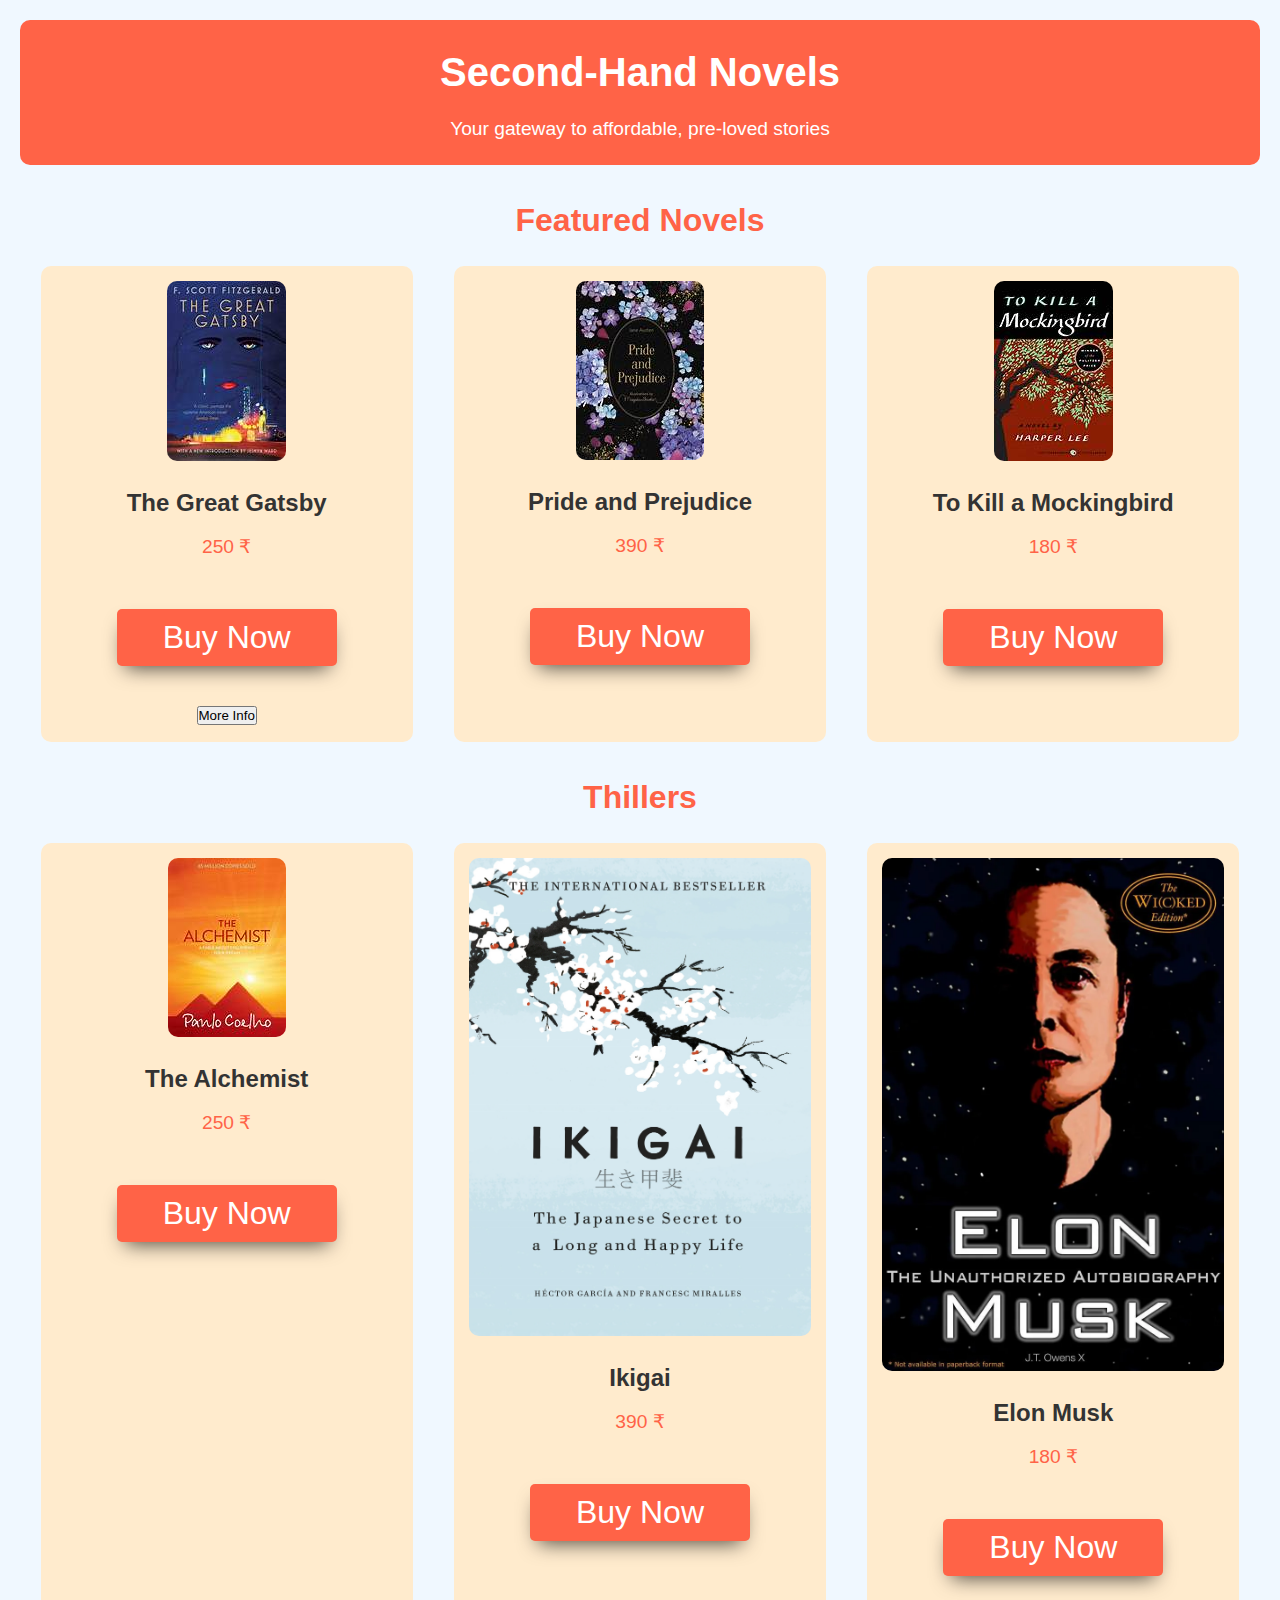
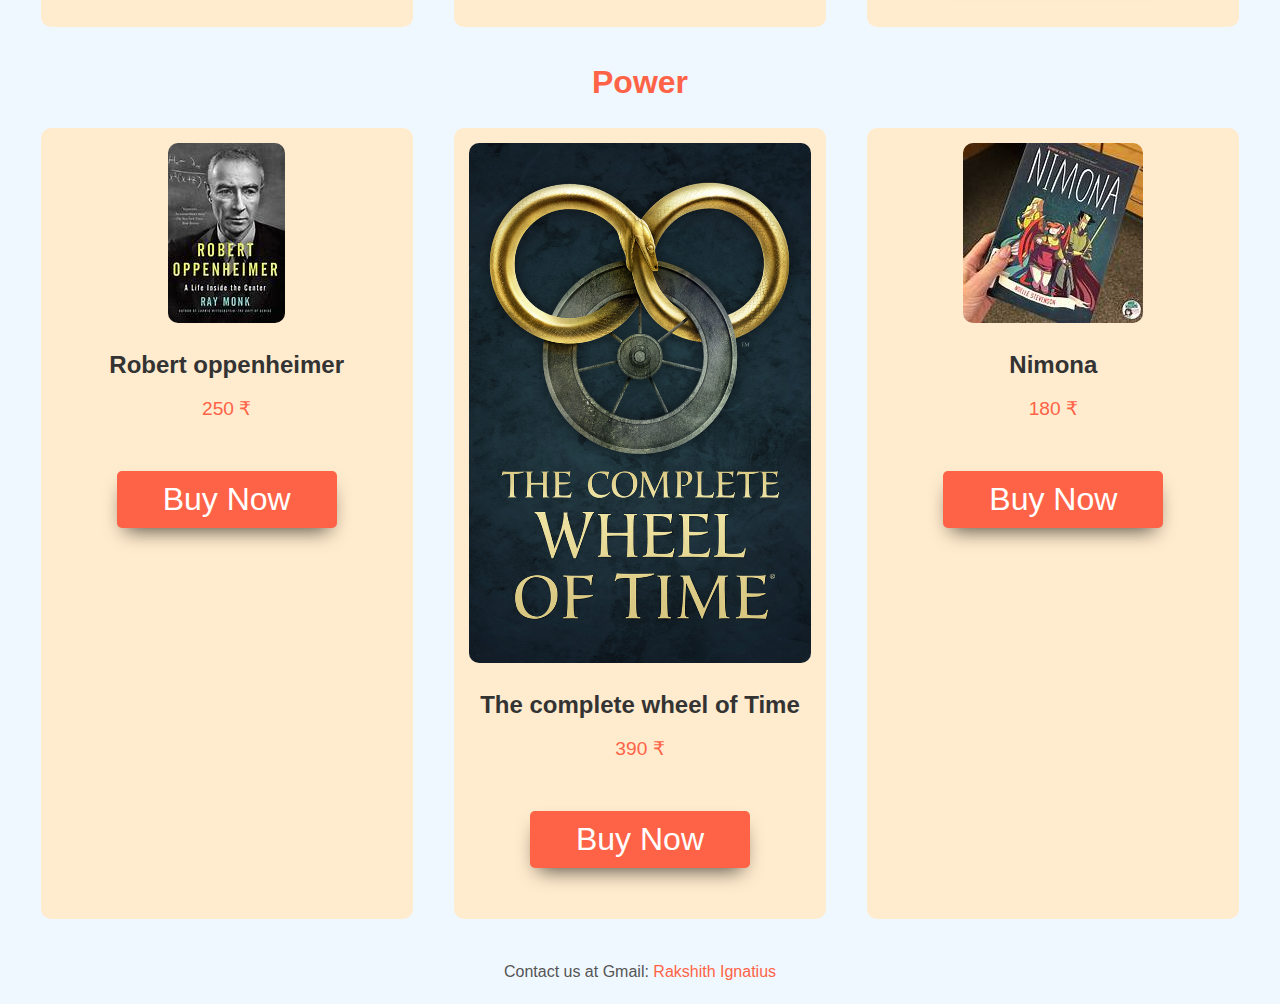
<file: index.html>
<!DOCTYPE html>
<html lang="en">
<head>
    <meta charset="UTF-8">
    <meta name="viewport" content="width=device-width, initial-scale=1.0">
    <title>Second-Hand Novels</title>
    <link rel="stylesheet" href="styles.css">
</head>
<body>
    <header>
        <h1>Second-Hand Novels</h1>
        <p>Your gateway to affordable, pre-loved stories</p>
    </header>

    <section class="featured">
        <h2>Featured Novels</h2>
        <div class="book-list">
            <div class="book-item">
                <img src="secondhandnovels\image\The Great Gatsby.jpeg" alt="Book 1">
                <h3>The Great Gatsby</h3>
                <p>250 &#x20B9;</p>
                <button>Buy Now</button>
                <div>
                    <form  class="moreinfo" action="https://www.99bookscart.com/">
                        <input type="submit" value="More Info" />
                </div>
               
                </form>
            </div>

            <div class="book-item">
                <img src="secondhandnovels\image\pride and prejudce.jpeg" alt="Book 2">
                <h3>Pride and Prejudice</h3>
                <p>390 &#x20B9;</p>
                <button>Buy Now</button>
            </div>
            <div class="book-item">
                <img src="secondhandnovels\image\to a kill monger.jpeg" alt="Book 3">
                <h3>To Kill a Mockingbird</h3>
                <p>180 &#x20B9;</p>
                <button>Buy Now</button>
            </div>
        </div>
    </section>
    <section class="featured">
        <h2>Thillers</h2>
        <div class="book-list">
            <div class="book-item">
                <img src="secondhandnovels\image\alchmist.jpeg" alt="Book 4">
                <h3>The Alchemist</h3>
                <p>250 &#x20B9;</p>
                <button>Buy Now</button>
                
               
                </form>
            </div>

            <div class="book-item">
                <img src="secondhandnovels\image\9781786330895.jpg" alt="Book 5">
                <h3>Ikigai</h3>
                <p>390 &#x20B9;</p>
                <button>Buy Now</button>
            </div>
            <div class="book-item">
                <img src="secondhandnovels\image\1605033822.webp" alt="Book 6">
                    <h3>Elon Musk</h3>
                <p>180 &#x20B9;</p>
                <button>Buy Now</button>
            </div>
        </div>
    </section>
    <section class="featured">
        <h2>Power</h2>
        <div class="book-list">
            <div class="book-item">
                        <img src="secondhandnovels\image\oppen.jpeg" alt="Book 7">
                <h3> Robert oppenheimer </h3>
                <p>250 &#x20B9;</p>
                <button>Buy Now</button>
                
               
                </form>
            </div>

            <div class="book-item">
                <img src="secondhandnovels\image\whell.jpg" alt="Book 8">
                <h3> The complete wheel of Time</h3>
                <p>390 &#x20B9;</p>
                <button>Buy Now</button>
            </div>
            <div class="book-item">
                <img src="secondhandnovels\image\nimona.jpeg" alt="Book 6">
                    <h3>Nimona </h3>
                <p>180 &#x20B9;</p>
                <button>Buy Now</button>
            </div>
        </div>
    </section>

    <footer>
        <p>Contact us at Gmail: <a href="rakshithignatius@gmail.com ">Rakshith Ignatius</a></p>
    </footer>
</body>
</html>
</file>
<file: styles.css>
/* Basic reset */
* {
    margin: 0;
    padding: 0;
    box-sizing: border-box;
}

body {
    font-family: 'Arial', sans-serif;
    line-height: 1.6;
    background-color: #f0f8ff;
    color: #333;
    padding: 20px;
}

header {
    text-align: center;
    background-color: #ff6347;
    padding: 20px;
    border-radius: 10px;
    color: white;
}

header h1 {
    font-size: 2.5rem;
}

header p {
    font-size: 1.2rem;
    margin-top: 10px;
}

.featured {
    margin-top: 30px;
}

.featured h2 {
    text-align: center;
    font-size: 2rem;
    color: #ff6347;
}

.book-list {
    display: flex;
    justify-content: space-around;
    margin-top: 20px;
}

.book-item {
    background-color: #ffebcd;
    padding: 15px;
    border-radius: 10px;
    text-align: center;
    width: 30%;
}

.book-item img {
    max-width: 100%;
    height: auto;
    border-radius: 10px;
}

.book-item h3 {
    margin-top: 15px;
    font-size: 1.5rem;
    color: #333;
}

.book-item p {
    font-size: 1.2rem;
    margin: 10px 0;
    color: #ff6347;
}

.book-item button {
    background-color: #ff6347;
    color: white;
    padding: 10px 20px;
    border: none;
    border-radius: 5px;
    cursor: pointer;
}

.book-item button:hover {
    background-color:  #eb816e;
}


footer {
    text-align: center;
    margin-top: 40px;
    font-size: 1rem;
    color: #555;
}
button {
    border-radius: 4px;
    background-color: #5ca1e1;
    border: none;
    color: #fff;
    text-align: center;
    font-size: 32px;
    padding: 16px;
    width: 220px;
    transition: all 0.5s;
    cursor: pointer;
    margin: 36px;
    box-shadow: 0 10px 20px -8px rgba(0, 0, 0,.7);
  }
  
  .moreinfo{
    cursor: pointer;
    display: inline-block;
    position: relative;
    transition: 0.5s;
     padding: auto;
  }
  
  .moreinfo:after {
    content: '»';
    position: absolute;
    opacity: 0;  
    top: 14px;
    right: 20px;
    transition: 0.25s;
  }
  
  .moreinfo:hover{
    padding-right: 20px;
    padding: left 12px;
  }
  
  .moreinfo:hover:after {
    opacity: 1;
    right: 10px;
  }

footer a {
    color: #ff6347;
    text-decoration: none;
}

footer a:hover {
    text-decoration: underline;
}
</file>
